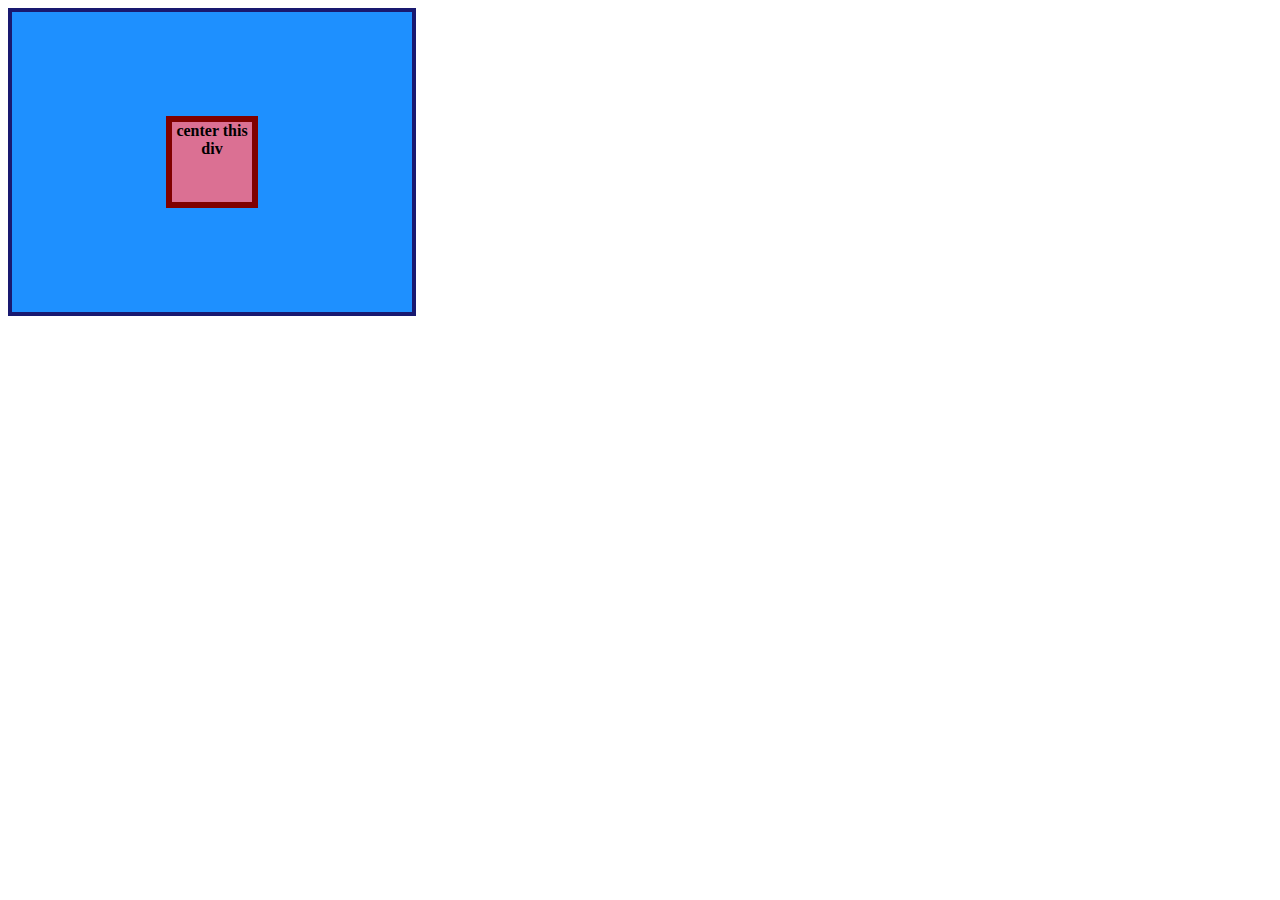
<file: foundations/flex/01-flex-center/index.html>
<!DOCTYPE html>
<html lang="en">
  <head>
    <meta charset="UTF-8">
    <meta http-equiv="X-UA-Compatible" content="IE=edge">
    <meta name="viewport" content="width=device-width, initial-scale=1.0">
    <title>CENTER THIS DIV</title>
    <link rel="stylesheet" href="style.css">
  </head>
  <body>
    <div class="container">
      <div class="box">center this div</div>
    </div>
  </body>
</html>
</file>
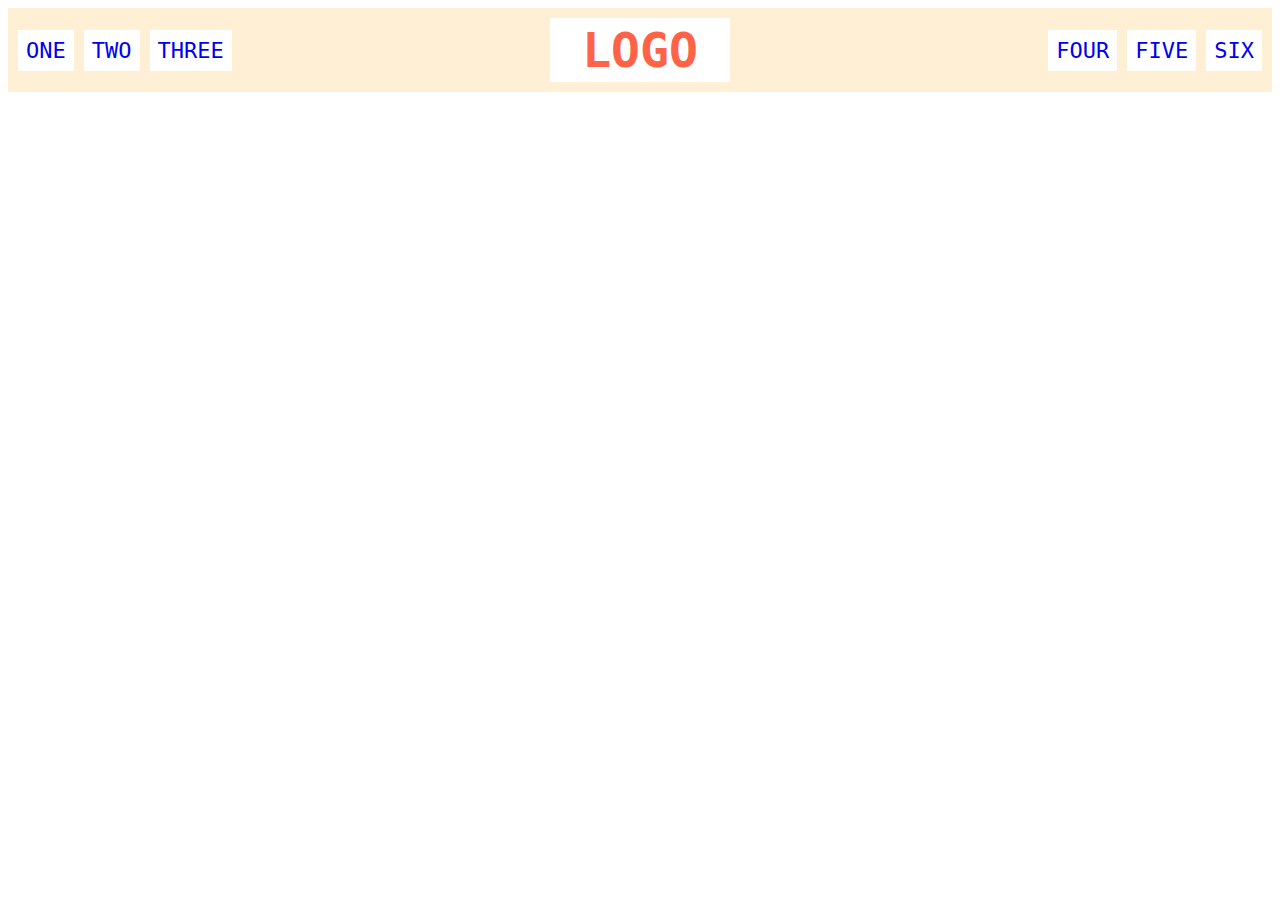
<file: foundations/flex/02-flex-header/index.html>
<!DOCTYPE html>
<html lang="en">
  <head>
    <meta charset="UTF-8">
    <meta http-equiv="X-UA-Compatible" content="IE=edge">
    <meta name="viewport" content="width=device-width, initial-scale=1.0">
    <title>Flex Header</title>
    <link rel="stylesheet" href="style.css">
  </head>
  <body>
    <div class="header">
      <div class="left-links">
        <ul>
          <li><a href="#">ONE</a></li>
          <li><a href="#">TWO</a></li>
          <li><a href="#">THREE</a></li>
        </ul>
      </div>
      <div class="logo">LOGO</div>
      <div class="right-links">
        <ul>
          <li><a href="#">FOUR</a></li>
          <li><a href="#">FIVE</a></li>
          <li><a href="#">SIX</a></li>
        </ul>
      </div>
    </div>
  </body>
</html>
</file>
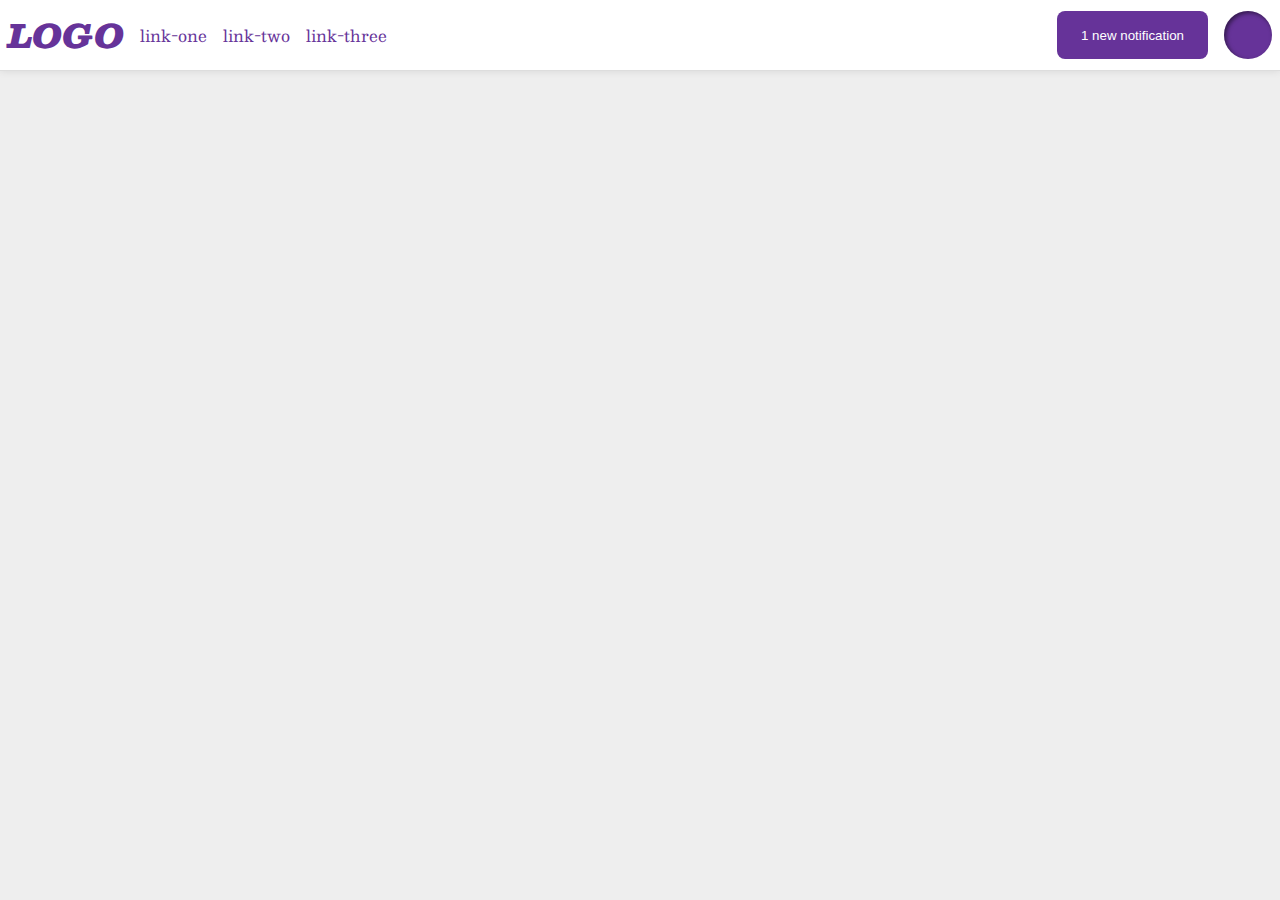
<file: foundations/flex/03-flex-header-2/index.html>
<!doctype html>
<html lang="en">
    <head>
        <meta charset="UTF-8" />
        <meta http-equiv="X-UA-Compatible" content="IE=edge" />
        <meta name="viewport" content="width=device-width, initial-scale=1.0" />
        <title>Flex Header 2</title>
        <link rel="stylesheet" href="style.css" />
    </head>
    <body>
        <div class="header">
            <div class="left">
                <div class="logo">LOGO</div>
                <ul class="links">
                    <li><a href="https://google.com">link-one</a></li>
                    <li><a href="https://google.com">link-two</a></li>
                    <li><a href="https://google.com">link-three</a></li>
                </ul>
            </div>
            <div class="right">
                <button class="notifications">1 new notification</button>
                <div class="profile-image"></div>
            </div>
        </div>
    </body>
</html>
</file>
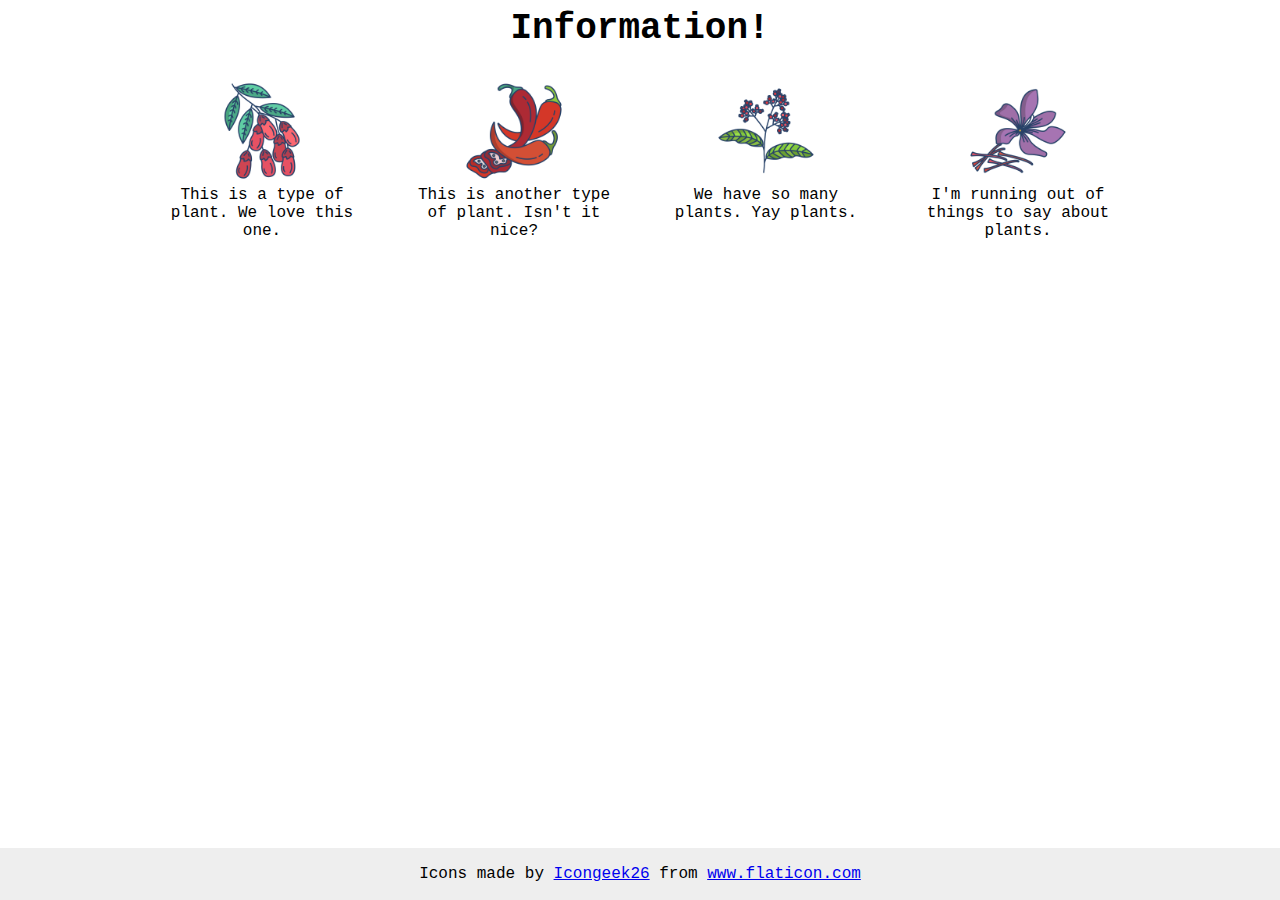
<file: foundations/flex/04-flex-information/index.html>
<!doctype html>
<html lang="en">
    <head>
        <meta charset="UTF-8" />
        <meta http-equiv="X-UA-Compatible" content="IE=edge" />
        <meta name="viewport" content="width=device-width, initial-scale=1.0" />
        <title>Information</title>
        <link rel="stylesheet" href="style.css" />
    </head>
    <body>
        <div class="title">Information!</div>
        <div class="content">
            <div class="description">
                <img src="./images/barberry.png" alt="barberry" />
                <div class="text">
                    This is a type of plant. We love this one.
                </div>
            </div>
            <div class="description">
                <img src="./images/chilli.png" alt="chili" />
                <div class="text">
                    This is another type of plant. Isn't it nice?
                </div>
            </div>
            <div class="description">
                <img src="./images/pepper.png" alt="pepper" />
                <div class="text">We have so many plants. Yay plants.</div>
            </div>
            <div class="description">
                <img src="./images/saffron.png" alt="saffron" />
                <div class="text">
                    I'm running out of things to say about plants.
                </div>
            </div>
        </div>

        <!-- disregard this section, it's here to give attribution to the creator of these icons -->
        <div class="footer">
            <div>
                Icons made by
                <a
                    href="https://www.flaticon.com/authors/icongeek26"
                    title="Icongeek26"
                    >Icongeek26</a
                >
                from
                <a href="https://www.flaticon.com/" title="Flaticon"
                    >www.flaticon.com</a
                >
            </div>
        </div>
    </body>
</html>
</file>
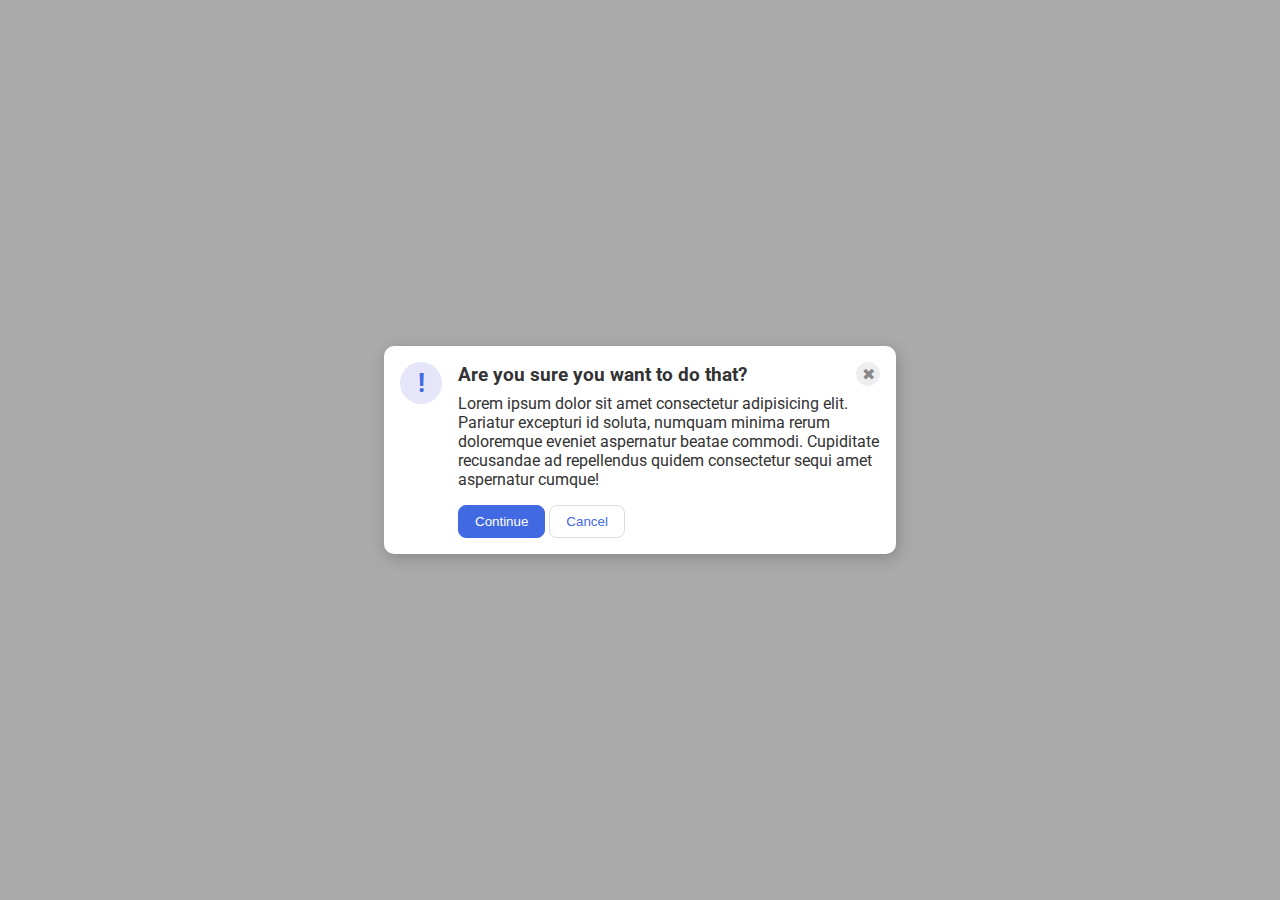
<file: foundations/flex/05-flex-modal/index.html>
<!doctype html>
<html lang="en">
    <head>
        <meta charset="UTF-8" />
        <meta http-equiv="X-UA-Compatible" content="IE=edge" />
        <meta name="viewport" content="width=device-width, initial-scale=1.0" />
        <link rel="stylesheet" href="style.css" />
        <title>Modal</title>
    </head>
    <body>
        <div class="modal">
            <div class="icon">!</div>
            <div class="container">
                <div class="header">
                    Are you sure you want to do that?
                    <button class="close-button">✖</button>
                </div>
                <div class="text">
                    Lorem ipsum dolor sit amet consectetur adipisicing elit.
                    Pariatur excepturi id soluta, numquam minima rerum
                    doloremque eveniet aspernatur beatae commodi. Cupiditate
                    recusandae ad repellendus quidem consectetur sequi amet
                    aspernatur cumque!
                </div>
                <button class="continue">Continue</button>
                <button class="cancel">Cancel</button>
            </div>
        </div>
    </body>
</html>
</file>
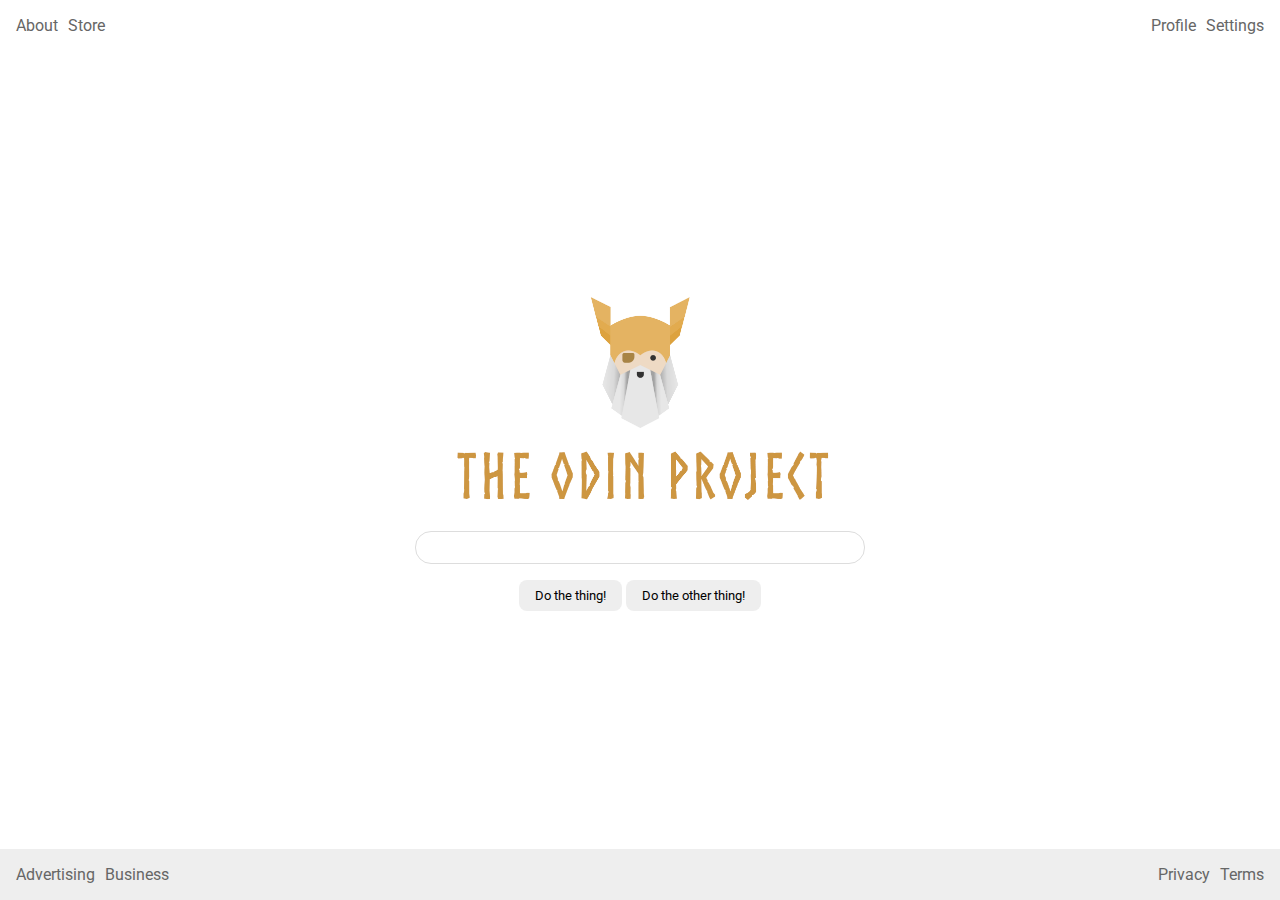
<file: foundations/flex/06-flex-layout/index.html>
<!DOCTYPE html>
<html lang="en">
  <head>
    <meta charset="UTF-8">
    <meta http-equiv="X-UA-Compatible" content="IE=edge">
    <meta name="viewport" content="width=device-width, initial-scale=1.0">
    <title>LAYOUT</title>
    <link rel="stylesheet" href="./style.css">
  </head>
  <body>
    <div class="header">
      <ul class="left-links">
        <li><a href="#">About</a></li>
        <li><a href="#">Store</a></li>
      </ul>
      <ul class="right-links">
        <li><a href="#">Profile</a></li>
        <li><a href="#">Settings</a></li>
      </ul>
    </div>
    <div class="content">
      <img src="./logo.png" alt="Project logo. Represents odin with the project name.">
      <div class="input">
        <input type="text">
      </div>
      <div class="buttons">
        <button>Do the thing!</button>
        <button>Do the other thing!</button>
      </div>
    </div>
    <div class="footer">
      <ul class="left-links">
        <li><a href="#">Advertising</a></li>
        <li><a href="#">Business</a></li>
      </ul>
      <ul class="right-links">
        <li><a href="#">Privacy</a></li>
        <li><a href="#">Terms</a></li>
      </ul>
    </div>
  </body>
</html>
</file>
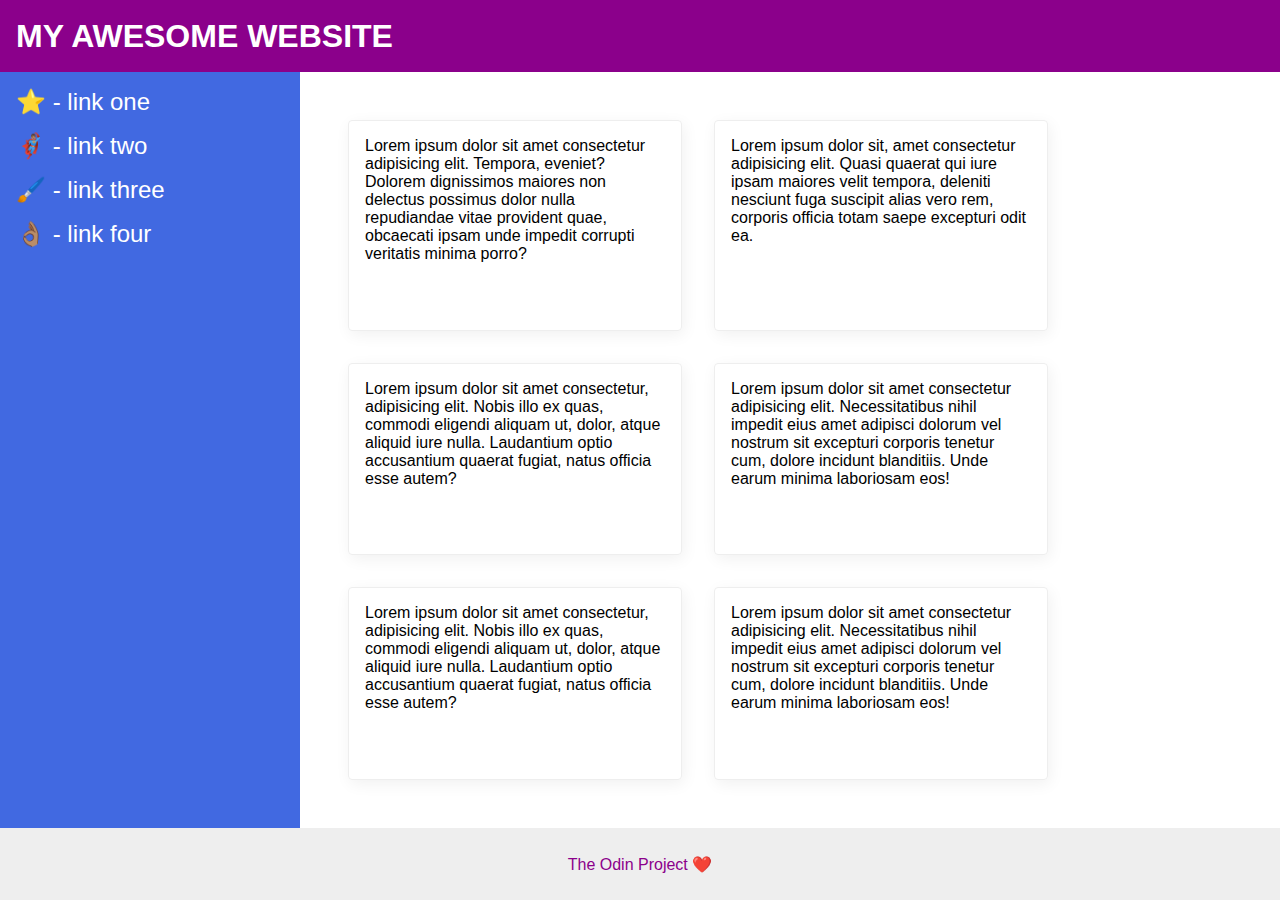
<file: foundations/flex/07-flex-layout-2/index.html>
<!doctype html>
<html lang="en">
    <head>
        <meta charset="UTF-8" />
        <meta http-equiv="X-UA-Compatible" content="IE=edge" />
        <meta name="viewport" content="width=device-width, initial-scale=1.0" />
        <title>The Holy Grail</title>
        <link rel="stylesheet" href="style.css" />
    </head>
    <body>
        <div class="header">MY AWESOME WEBSITE</div>
        <div class="content">
            <div class="sidebar">
                <ul>
                    <li><a href="#">⭐ - link one</a></li>
                    <li><a href="#">🦸🏽‍♂️ - link two</a></li>
                    <li><a href="#">🖌️ - link three</a></li>
                    <li><a href="#">👌🏽 - link four</a></li>
                </ul>
            </div>
            <div class="cards">
                <div class="card">
                    Lorem ipsum dolor sit amet consectetur adipisicing elit.
                    Tempora, eveniet? Dolorem dignissimos maiores non delectus
                    possimus dolor nulla repudiandae vitae provident quae,
                    obcaecati ipsam unde impedit corrupti veritatis minima
                    porro?
                </div>
                <div class="card">
                    Lorem ipsum dolor sit, amet consectetur adipisicing elit.
                    Quasi quaerat qui iure ipsam maiores velit tempora, deleniti
                    nesciunt fuga suscipit alias vero rem, corporis officia
                    totam saepe excepturi odit ea.
                </div>
                <div class="card">
                    Lorem ipsum dolor sit amet consectetur, adipisicing elit.
                    Nobis illo ex quas, commodi eligendi aliquam ut, dolor,
                    atque aliquid iure nulla. Laudantium optio accusantium
                    quaerat fugiat, natus officia esse autem?
                </div>
                <div class="card">
                    Lorem ipsum dolor sit amet consectetur adipisicing elit.
                    Necessitatibus nihil impedit eius amet adipisci dolorum vel
                    nostrum sit excepturi corporis tenetur cum, dolore incidunt
                    blanditiis. Unde earum minima laboriosam eos!
                </div>
                <div class="card">
                    Lorem ipsum dolor sit amet consectetur, adipisicing elit.
                    Nobis illo ex quas, commodi eligendi aliquam ut, dolor,
                    atque aliquid iure nulla. Laudantium optio accusantium
                    quaerat fugiat, natus officia esse autem?
                </div>
                <div class="card">
                    Lorem ipsum dolor sit amet consectetur adipisicing elit.
                    Necessitatibus nihil impedit eius amet adipisci dolorum vel
                    nostrum sit excepturi corporis tenetur cum, dolore incidunt
                    blanditiis. Unde earum minima laboriosam eos!
                </div>
            </div>
        </div>
        <div class="footer">The Odin Project ❤️</div>
    </body>
</html>
</file>
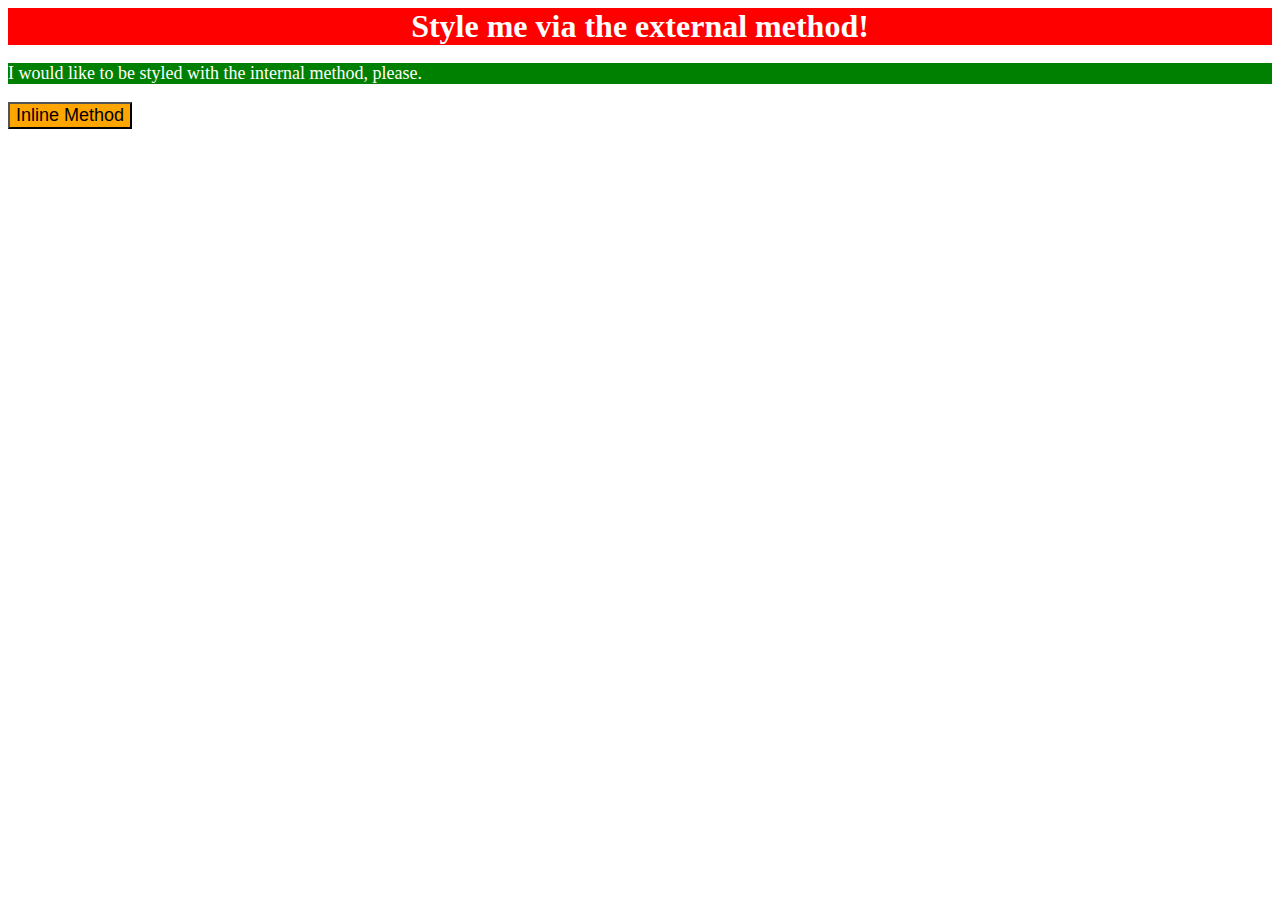
<file: foundations/intro-to-css/01-css-methods/index.html>
<!doctype html>
<html lang="en">
    <head>
        <meta charset="UTF-8" />
        <meta http-equiv="X-UA-Compatible" content="IE=edge" />
        <meta name="viewport" content="width=device-width, initial-scale=1.0" />
        <title>Methods for Adding CSS</title>
        <link rel="stylesheet" href="styles.css" />
        <style>
            p {
                background-color: green;
                color: white;
                font-size: 18px;
            }
        </style>
    </head>
    <body>
        <div>Style me via the external method!</div>
        <p>I would like to be styled with the internal method, please.</p>
        <button style="background-color: orange; font-size: 18px">
            Inline Method
        </button>
    </body>
</html>
</file>
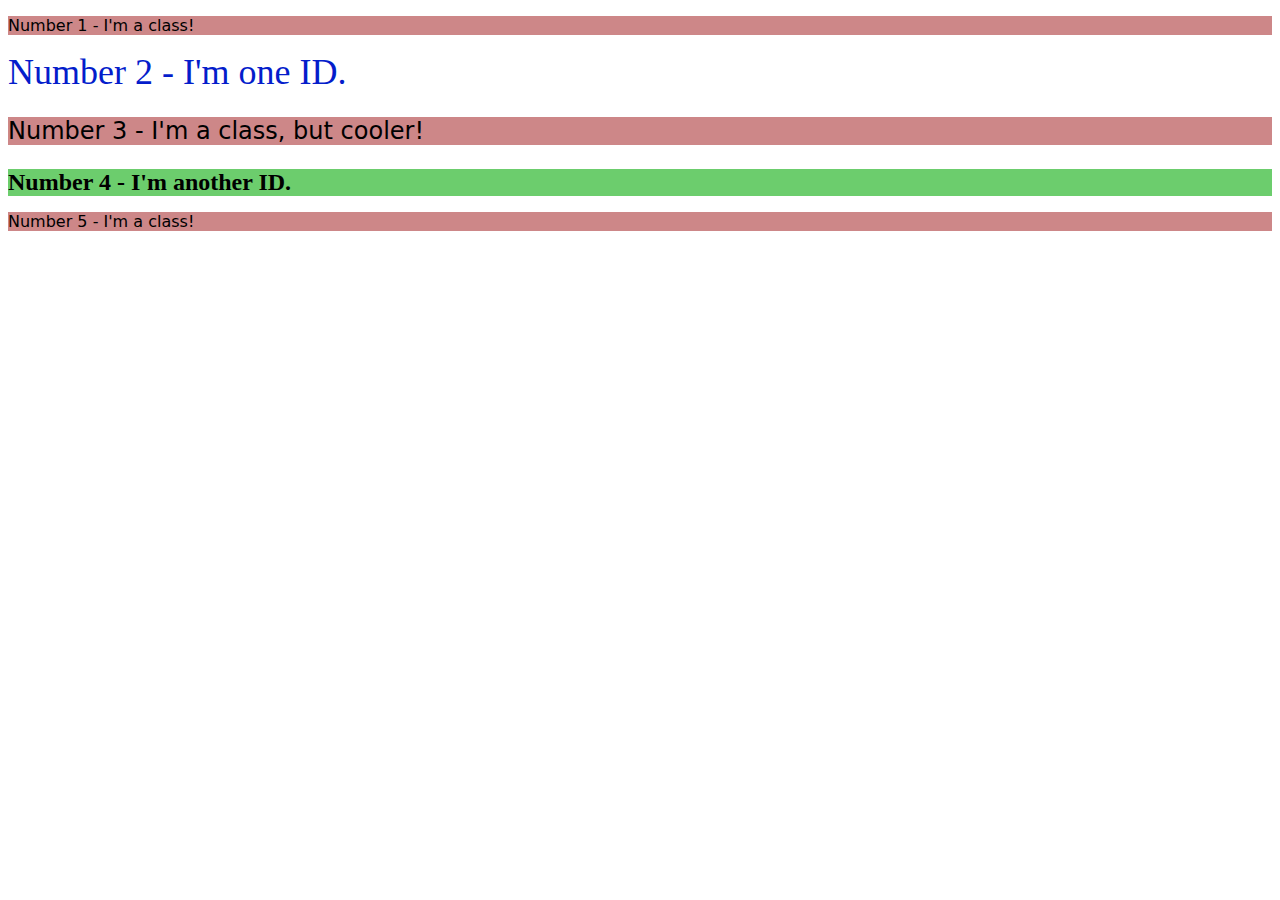
<file: foundations/intro-to-css/02-class-id-selectors/index.html>
<!doctype html>
<html lang="en">
    <head>
        <meta charset="UTF-8" />
        <meta http-equiv="X-UA-Compatible" content="IE=edge" />
        <meta name="viewport" content="width=device-width, initial-scale=1.0" />
        <title>Class and ID Selectors</title>
        <link rel="stylesheet" href="style.css" />
    </head>
    <body>
        <p class="odd">Number 1 - I'm a class!</p>
        <div id="number-two">Number 2 - I'm one ID.</div>
        <p class="odd number-three">Number 3 - I'm a class, but cooler!</p>
        <div id="number-four">Number 4 - I'm another ID.</div>
        <p class="odd">Number 5 - I'm a class!</p>
    </body>
</html>
</file>
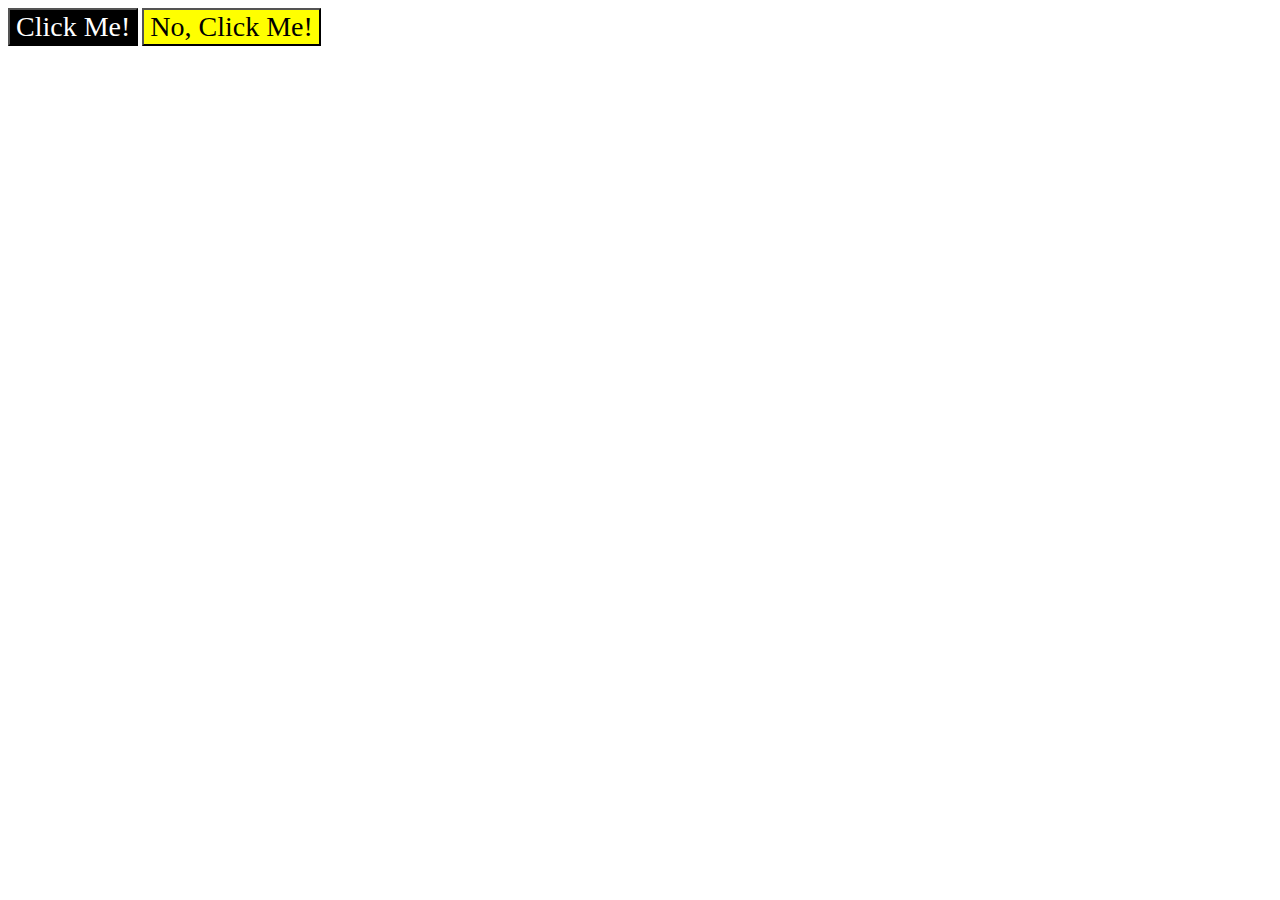
<file: foundations/intro-to-css/03-grouping-selectors/index.html>
<!doctype html>
<html lang="en">
    <head>
        <meta charset="UTF-8" />
        <meta http-equiv="X-UA-Compatible" content="IE=edge" />
        <meta name="viewport" content="width=device-width, initial-scale=1.0" />
        <title>Grouping Selectors</title>
        <link rel="stylesheet" href="style.css" />
    </head>
    <body>
        <button class="click-me black">Click Me!</button>
        <button class="click-me yellow">No, Click Me!</button>
    </body>
</html>
</file>
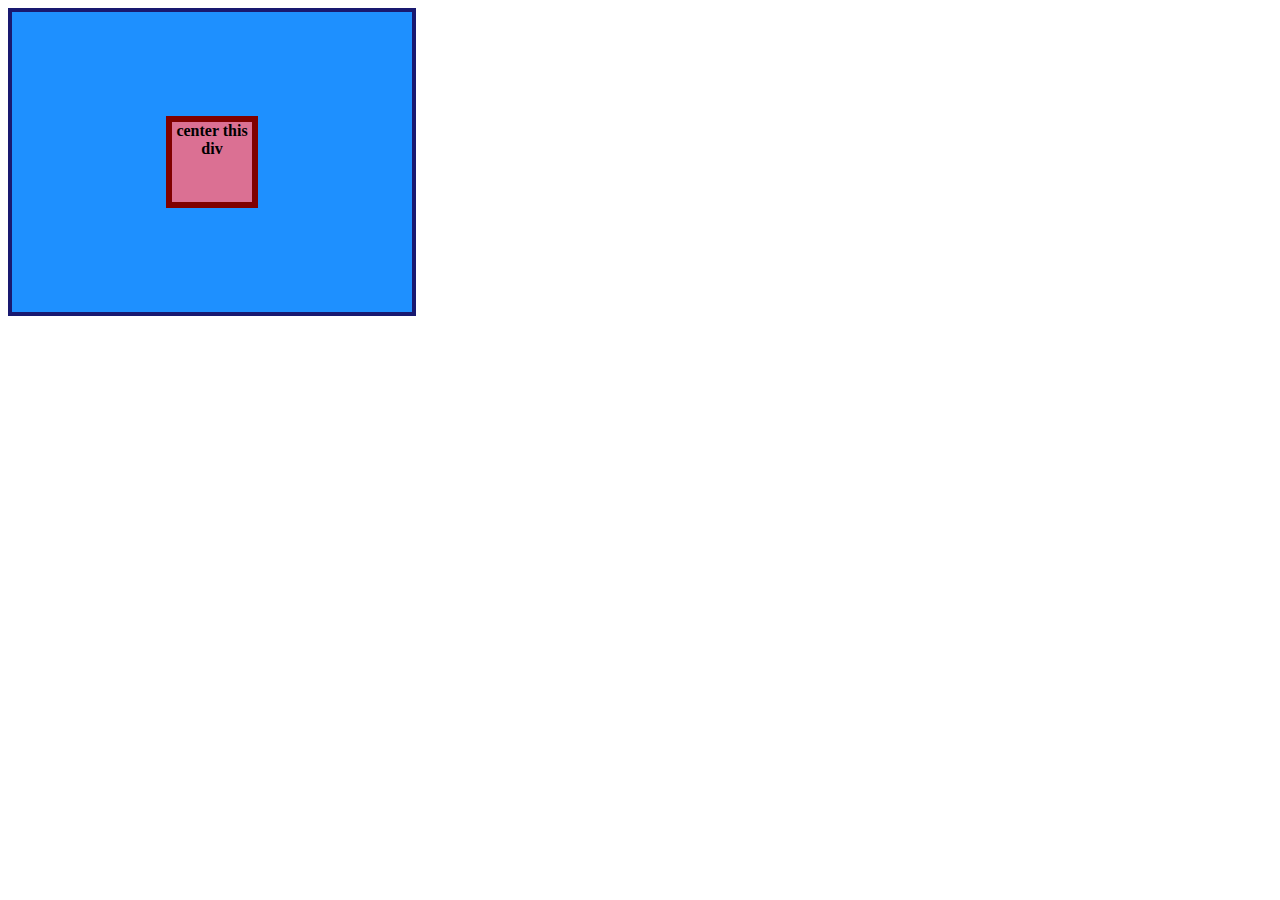
<file: foundations/flex/01-flex-center/solution/solution.html>
<!DOCTYPE html>
<html lang="en">
  <head>
    <meta charset="UTF-8">
    <meta http-equiv="X-UA-Compatible" content="IE=edge">
    <meta name="viewport" content="width=device-width, initial-scale=1.0">
    <title>CENTER THIS DIV</title>
    <link rel="stylesheet" href="solution.css">
  </head>
  <body>
    <div class="container">
      <div class="box">center this div</div>
    </div>
  </body>
</html>
</file>
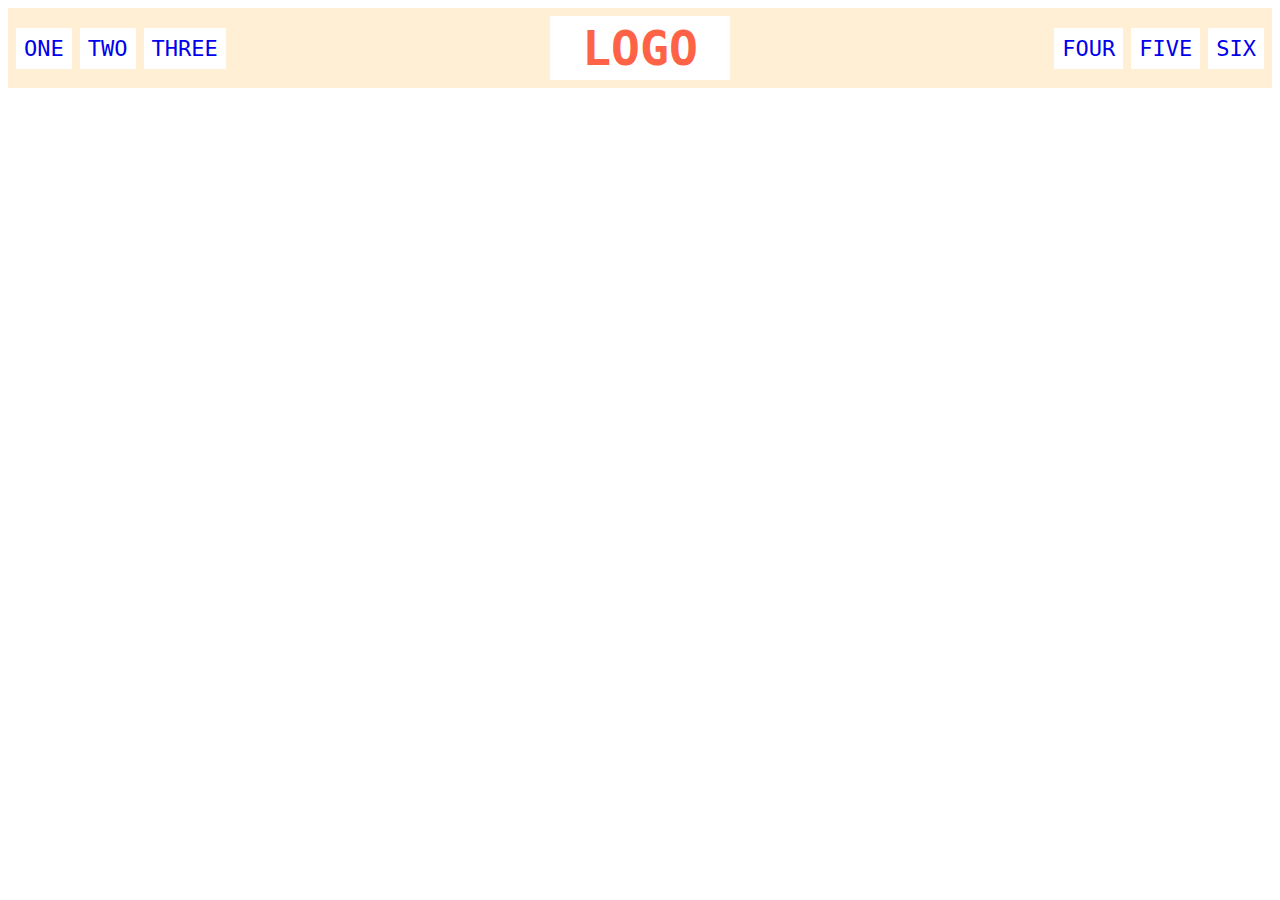
<file: foundations/flex/02-flex-header/solution/solution.html>
<!DOCTYPE html>
<html lang="en">
  <head>
    <meta charset="UTF-8">
    <meta http-equiv="X-UA-Compatible" content="IE=edge">
    <meta name="viewport" content="width=device-width, initial-scale=1.0">
    <title>Flex Header</title>
    <link rel="stylesheet" href="solution.css">
  </head>
  <body>
    <div class="header">
      <div class="left-links">
        <ul>
          <li><a href="#">ONE</a></li>
          <li><a href="#">TWO</a></li>
          <li><a href="#">THREE</a></li>
        </ul>
      </div>
      <div class="logo">LOGO</div>
      <div class="right-links">
        <ul>
          <li><a href="#">FOUR</a></li>
          <li><a href="#">FIVE</a></li>
          <li><a href="#">SIX</a></li>
        </ul>
      </div>
    </div>
  </body>
</html>
</file>
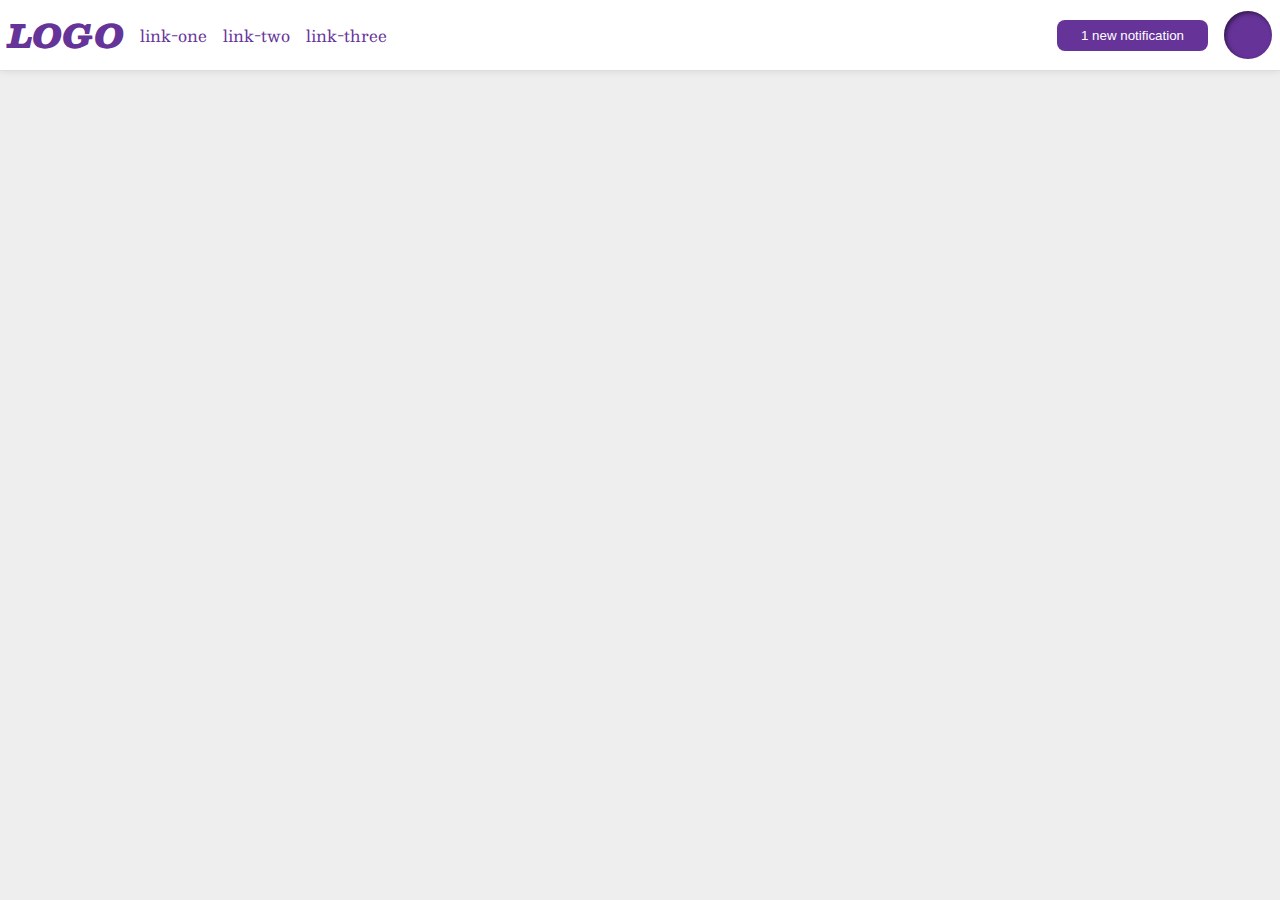
<file: foundations/flex/03-flex-header-2/solution/solution.html>
<!DOCTYPE html>
<html lang="en">
  <head>
    <meta charset="UTF-8">
    <meta http-equiv="X-UA-Compatible" content="IE=edge">
    <meta name="viewport" content="width=device-width, initial-scale=1.0">
    <title>Flex Header 2</title>
    <link rel="stylesheet" href="solution.css">
  </head>
  <body>
    <div class="header">
      <div class="left">
        <div class="logo">
          LOGO
        </div>
        <ul class="links">
          <li><a href="https://google.com">link-one</a></li>
          <li><a href="https://google.com">link-two</a></li>
          <li><a href="https://google.com">link-three</a></li>
        </ul>
      </div>
      <div class="right">
        <button class="notifications">
          1 new notification
        </button>
        <div class="profile-image"></div>
      </div>
    </div>
  </body>
</html>
</file>
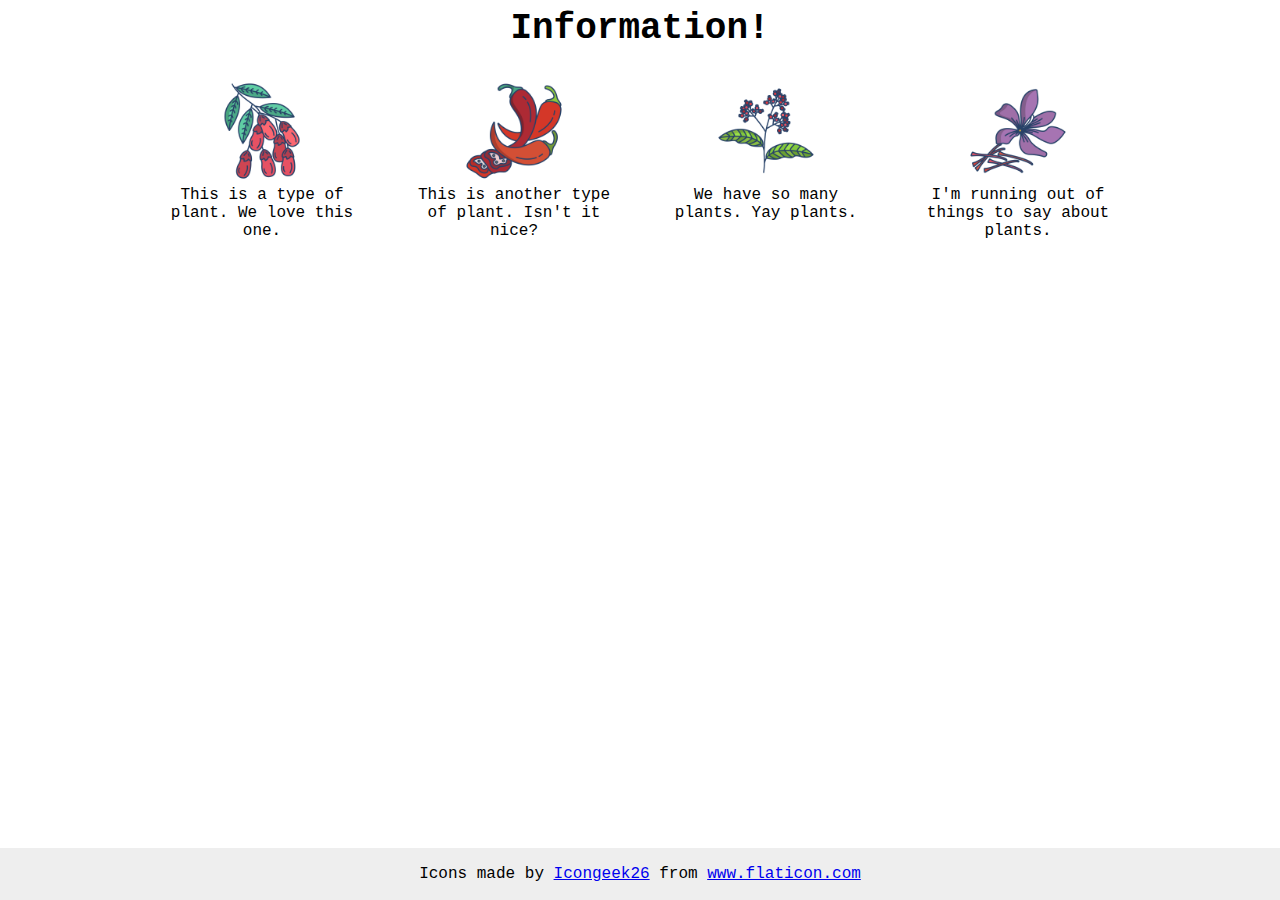
<file: foundations/flex/04-flex-information/solution/solution.html>
<!DOCTYPE html>
<html lang="en">
  <head>
    <meta charset="UTF-8">
    <meta http-equiv="X-UA-Compatible" content="IE=edge">
    <meta name="viewport" content="width=device-width, initial-scale=1.0">
    <title>Information</title>
    <link rel="stylesheet" href="solution.css">
  </head>
  <body>
    <div class="title">Information!</div>

    <div class="container">
      <div class="info">
        <img src="./images/barberry.png" alt="barberry">
        <div class="text">This is a type of plant. We love this one.</div>
      </div>
      <div class="info">
        <img src="./images/chilli.png" alt="chili">
        <div class="text">This is another type of plant. Isn't it nice?</div>
      </div>
      <div class="info">
        <img src="./images/pepper.png" alt="pepper">
        <div class="text">We have so many plants. Yay plants.</div>
      </div>
      <div class="info">
        <img src="./images/saffron.png" alt="saffron">
        <div class="text">I'm running out of things to say about plants.</div>
      </div>
    </div>

    <!-- disregard this section, it's here to give attribution to the creator of these icons -->
    <div class="footer">
      <div>Icons made by <a href="https://www.flaticon.com/authors/icongeek26" title="Icongeek26">Icongeek26</a> from <a href="https://www.flaticon.com/" title="Flaticon">www.flaticon.com</a></div>
    </div>
  </body>
</html>
</file>
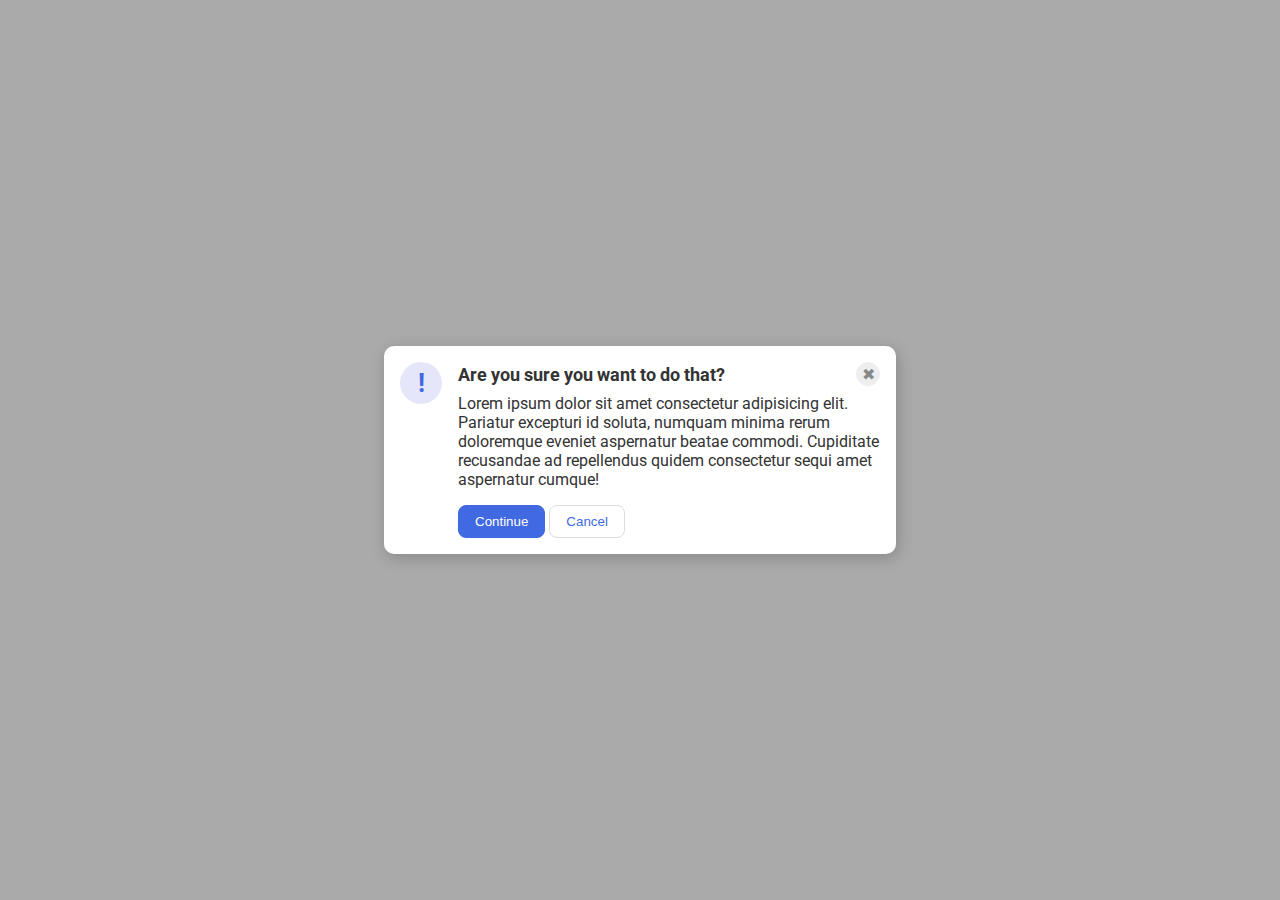
<file: foundations/flex/05-flex-modal/solution/solution.html>
<!DOCTYPE html>
<html lang="en">
  <head>
    <meta charset="UTF-8">
    <meta http-equiv="X-UA-Compatible" content="IE=edge">
    <meta name="viewport" content="width=device-width, initial-scale=1.0">
    <link rel="stylesheet" href="solution.css">
    <title>Modal</title>
  </head>
  <body>
    <div class="modal">
      <div class="icon">!</div>
      <!-- additional container used here -->
      <div class="container">
        <!-- header div was moved to encompass the close button as well -->
        <div class="header">Are you sure you want to do that?
          <button class="close-button">✖</button>
        </div>
        <div class="text">Lorem ipsum dolor sit amet consectetur adipisicing elit. Pariatur excepturi id soluta, numquam minima rerum doloremque eveniet aspernatur beatae commodi. Cupiditate recusandae ad repellendus quidem consectetur sequi amet aspernatur cumque!</div>
        <button class="continue">Continue</button>
        <button class="cancel">Cancel</button>
      </div>
    </div>
  </body>
</html>
</file>
<file: foundations/flex/01-flex-center/style.css>
.container {
    background: dodgerblue;
    border: 4px solid midnightblue;
    width: 400px;
    height: 300px;
    display: flex;
    justify-content: center;
    align-items: center;
}

.box {
    background: palevioletred;
    font-weight: bold;
    text-align: center;
    border: 6px solid maroon;
    width: 80px;
    height: 80px;
}
</file>
<file: foundations/flex/02-flex-header/style.css>
.header {
    font-family: monospace;
    background: papayawhip;
    display: flex;
    align-items: center;
    padding: 10px;
    justify-content: space-between;
}

.logo {
    font-size: 48px;
    font-weight: 900;
    color: tomato;
    background: white;
    padding: 4px 32px;
    margin: auto;
}

ul {
    /* this removes the dots on the list items*/
    list-style-type: none;
    display: flex;
    gap: 10px;
    margin: 0px;
    padding: 0px;
}

a {
    font-size: 22px;
    background: white;
    padding: 8px;
    /* this removes the line under the links */
    text-decoration: none;
}
</file>
<file: foundations/flex/03-flex-header-2/style.css>
/* this is some magical font-importing.
you'll learn about it later. */
@import url("https://fonts.googleapis.com/css2?family=Besley:ital,wght@0,400;1,900&display=swap");

body {
    margin: 0;
    background: #eee;
    font-family: Besley, serif;
}

.header {
    background: white;
    border-bottom: 1px solid #ddd;
    box-shadow: 0 0 8px rgba(0, 0, 0, 0.1);
    display: flex;
    justify-content: space-between;
    align-items: center;
    padding: 8px;
}

.left,
.right {
    display: flex;
    gap: 16px;
}

.profile-image {
    background: rebeccapurple;
    box-shadow: inset 2px 2px 4px rgba(0, 0, 0, 0.5);
    border-radius: 50%;
    width: 48px;
    height: 48px;
}

.logo {
    color: rebeccapurple;
    font-size: 32px;
    font-weight: 900;
    font-style: italic;
}

button {
    border: none;
    border-radius: 8px;
    background: rebeccapurple;
    color: white;
    padding: 8px 24px;
}

a {
    /* this removes the line under our links */
    text-decoration: none;
    color: rebeccapurple;
}

ul {
    list-style-type: none;
    display: flex;
    align-items: center;
    margin: 0px;
    padding: 0px;
    gap: 16px;
}
</file>
<file: foundations/flex/04-flex-information/style.css>
body {
    font-family: "Courier New", Courier, monospace;
}

img {
    width: 100px;
    height: 100px;
}

.title {
    font-size: 36px;
    font-weight: 900;
    text-align: center;
    margin: 0px 0px 32px;
}

/* do not edit this footer */
.footer {
    position: fixed;
    bottom: 0;
    left: 0;
    right: 0;
    height: 52px;
    display: flex;
    align-items: center;
    justify-content: center;
    background: #eee;
}

body {
    text-align: center;
}

.content {
    display: flex;
    gap: 52px;
    justify-content: center;
}

.description {
    max-width: 200px;
}
</file>
<file: foundations/flex/05-flex-modal/style.css>
@import url("https://fonts.googleapis.com/css2?family=Roboto:wght@400;700&display=swap");

html,
body {
    height: 100%;
}

body {
    font-family: Roboto, sans-serif;
    margin: 0;
    background: #aaa;
    color: #333;
    /* I'll give you this one for free lol */
    display: flex;
    align-items: center;
    justify-content: center;
}

.modal {
    background: white;
    width: 480px;
    border-radius: 10px;
    box-shadow: 2px 4px 16px rgba(0, 0, 0, 0.2);
}

.icon {
    color: royalblue;
    font-size: 26px;
    font-weight: 700;
    background: lavender;
    width: 42px;
    height: 42px;
    border-radius: 50%;
    display: flex;
    align-items: center;
    justify-content: center;
}

.close-button {
    background: #eee;
    border-radius: 50%;
    color: #888;
    font-weight: 400;
    font-size: 16px;
    height: 24px;
    width: 24px;
    display: flex;
    align-items: center;
    justify-content: center;
    border: 1px solid #eee;
    padding: 0;
}

button {
    cursor: pointer;
    padding: 8px 16px;
    border-radius: 8px;
}

button.continue {
    background: royalblue;
    border: 1px solid royalblue;
    color: white;
}

button.cancel {
    background: white;
    border: 1px solid #ddd;
    color: royalblue;
}

.modal {
    display: flex;
    padding: 16px;
    gap: 16px;
}

.icon,
.close-button {
    flex-shrink: 0;
}

.header {
    display: flex;
    justify-content: space-between;
    align-items: center;
    font-weight: bold;
    font-size: larger;
    margin-bottom: 8px;
}

.text {
    margin-bottom: 16px;
}
</file>
<file: foundations/flex/06-flex-layout/style.css>
@import url("https://fonts.googleapis.com/css2?family=Roboto:wght@400;700&display=swap");

* {
    padding: 0px;
    margin: 0px;
}

body {
    height: 100vh;
    margin: 0;
    overflow: hidden;
    font-family: Roboto, sans-serif;
}

img {
    width: 600px;
}

button {
    font-family: Roboto, sans-serif;
    border: none;
    border-radius: 8px;
    background: #eee;
}

input {
    border: 1px solid #ddd;
    border-radius: 16px;
    padding: 8px 24px;
    width: 400px;
}

.header,
.footer {
    display: flex;
    justify-content: space-between;
    padding: 16px;
}

.footer {
    background-color: #eee;
}

ul {
    list-style: none;
    display: flex;
    gap: 10px;
}

body {
    display: flex;
    flex-direction: column;
}

.content {
    flex: 1;
    display: flex;
    flex-flow: column wrap;
    align-items: center;
    justify-content: center;
    gap: 16px;
}

a {
    text-decoration: none;
    color: #666;
}

button {
    padding: 8px 16px;
}
</file>
<file: foundations/flex/07-flex-layout-2/style.css>
body {
    font-family:
        -apple-system, BlinkMacSystemFont, "Segoe UI", Roboto, Oxygen, Ubuntu,
        Cantarell, "Open Sans", "Helvetica Neue", sans-serif;
    margin: 0;
    min-height: 100vh;
}

.header {
    height: 72px;
    background: darkmagenta;
    color: white;
}

.footer {
    height: 72px;
    background: #eee;
    color: darkmagenta;
}

.sidebar {
    width: 300px;
    background: royalblue;
    box-sizing: border-box;
}

.card {
    border: 1px solid #eee;
    box-shadow: 2px 4px 16px rgba(0, 0, 0, 0.06);
    border-radius: 4px;
}

.header {
    font-size: 32px;
    font-weight: 900;
    display: flex;
    align-items: center;
    padding-left: 16px;
}

.footer {
    display: flex;
    justify-content: center;
    align-items: center;
}

.content {
    display: flex;
    flex: 1;
}

body {
    display: flex;
    flex-direction: column;
}

.sidebar {
    flex-shrink: 0;
    padding: 16px;
}

ul {
    list-style: none;
    margin: 0px;
    padding: 0px;
}

li {
    margin-bottom: 16px;
}

a {
    text-decoration: none;
    color: white;
    font-size: 24px;
}

.cards {
    padding: 48px;
    display: flex;
    flex-wrap: wrap;
    gap: 32px;
}

.card {
    padding: 16px;
    width: 300px;
}
</file>
<file: foundations/intro-to-css/01-css-methods/styles.css>
div {
    background-color: red;
    color: white;
    font-size: 32px;
    text-align: center;
    font-weight: bold;
}
</file>
<file: foundations/intro-to-css/02-class-id-selectors/style.css>
.odd {
    background-color: #cd8788;
    font-family: Verdana, "DejaVu Sans", sans-serif;
}

#number-two {
    color: #041dcb;
    font-size: 36px;
}

.odd.number-three {
    font-size: 24px;
}

#number-four {
    background-color: #6ccd6d;
    font-size: 24px;
    font-weight: bold;
}
</file>
<file: foundations/intro-to-css/03-grouping-selectors/style.css>
.click-me {
    font-size: 28px;
    font-family: Halvetica, "Times New Roman", sans-serif;
}

.click-me.black {
    background-color: #000000;
    color: #ffffff;
}

.click-me.yellow {
    background-color: #ffff00;
}
</file>
<file: foundations/flex/01-flex-center/solution/solution.css>
.container {
  background: dodgerblue;
  border: 4px solid midnightblue;
  width: 400px;
  height: 300px;
}

.box {
  background: palevioletred;
  font-weight: bold;
  text-align: center;
  border: 6px solid maroon;
  width: 80px;
  height: 80px;
}

/* SOLUTION */

/* disclaimer: duplicating the `.container` selector here isn't best practice.
In your solution you probably put it right inside the existing `.container`,
which _is_ the best practice. 

We separated it out here to make it extra clear what has changed. */

.container {
  display: flex;
  align-items: center;
  justify-content: center;
}
</file>
<file: foundations/flex/02-flex-header/solution/solution.css>
.header  {
  font-family: monospace;
  background: papayawhip;
}

.logo {
  font-size: 48px;
  font-weight: 900;
  color: tomato;
  background: white;
  padding: 4px 32px;
}

ul {
  /* this removes the dots on the list items*/
  list-style-type: none;
}

a {
  font-size: 22px;
  background: white;
  padding: 8px;
  /* this removes the line under the links */
  text-decoration: none;
}

/* SOLUTION */

.header {
  padding: 8px;
  display: flex;
  align-items: center;
  justify-content: space-between;
}

ul {
  display: flex;
  margin: 0;
  padding: 0;
  gap: 8px;
}
</file>
<file: foundations/flex/03-flex-header-2/solution/solution.css>
/* this is some magical font-importing.  
you'll learn about it later. */
@import url('https://fonts.googleapis.com/css2?family=Besley:ital,wght@0,400;1,900&display=swap');

body {
  margin: 0;
  background: #eee;
  font-family: Besley, serif;
}

.header {
  background: white;
  border-bottom: 1px solid #ddd;
  box-shadow: 0 0 8px rgba(0,0,0,.1);
}

.profile-image {
  background: rebeccapurple;
  box-shadow: inset 2px 2px 4px rgba(0,0,0,.5);
  border-radius: 50%;
  width: 48px;
  height:  48px;
}

.logo {
  color: rebeccapurple;
  font-size: 32px;
  font-weight: 900;
  font-style: italic;
}

button {
  border: none;
  border-radius: 8px;
  background: rebeccapurple;
  color: white;
  padding: 8px 24px;
}

a {
  /* this removes the line under our links */
  text-decoration: none;
  color: rebeccapurple;
}

ul {
  list-style-type: none;
}

/* SOLUTION */

.header {
  display: flex;
  justify-content: space-between;
  padding: 8px;
}

ul {
  display: flex;
  margin: 0;
  padding: 0;
  gap: 16px;
}

.left, .right {
  display: flex;
  align-items: center;
  gap: 16px;
}
</file>
<file: foundations/flex/04-flex-information/solution/solution.css>
body {
  font-family: 'Courier New', Courier, monospace;
}

img {
  width: 100px;
  height: 100px;
}

.title {
  font-size: 36px;
  font-weight: 900;
}

/* do not edit this footer */
.footer {
  position: fixed;
  bottom: 0;
  left: 0;
  right: 0;
  height: 52px;
  display: flex;
  align-items: center;
  justify-content: center;
  background: #eee;
}

/* SOLUTION */

body {
  text-align: center;
}

.title {
  margin-bottom: 32px;
}

.container {
  display: flex;
  justify-content: center;
  gap: 52px;
}

.info {
  max-width: 200px;
}
</file>
<file: foundations/flex/05-flex-modal/solution/solution.css>
@import url('https://fonts.googleapis.com/css2?family=Roboto:wght@400;700&display=swap');

html, body {
  height: 100%;
}

body {
  font-family: Roboto, sans-serif;
  margin: 0;
  background: #aaa;
  color: #333;
  /* I'll give you this one for free */
  display: flex;
  align-items: center;
  justify-content: center;
}

.modal {
  background: white;
  width: 480px;
  border-radius: 10px;
  box-shadow: 2px 4px 16px rgba(0,0,0,.2);
}

.icon {
  color: royalblue;
  font-size: 26px;
  font-weight: 700;
  background: lavender;
  width: 42px;
  height: 42px;
  border-radius: 50%;
  display: flex;
  align-items: center;
  justify-content: center;
}

.close-button {
  background: #eee;
  border-radius: 50%;
  color: #888;
  font-weight: 400;
  font-size: 16px;
  height: 24px;
  width: 24px;
  display: flex;
  align-items: center;
  justify-content: center;
  border: 1px solid #eee;
  padding: 0;
}

button {
  cursor: pointer;
  padding: 8px 16px;
  border-radius: 8px;
}

button.continue {
  background: royalblue;
  border: 1px solid royalblue;
  color: white;
}

button.cancel {
  background: white;
  border: 1px solid #ddd;
  color: royalblue;
}

/* SOLUTION: */

.modal {
  display: flex;
  gap: 16px;
  padding: 16px;
}

.icon {
  /* this keeps the icon from getting smashed by the text */
  flex-shrink: 0;
}
/* header container should be wrapped around the button element as well in order for flex style to work */
.header {
  display: flex;
  align-items: center;
  justify-content: space-between;
  font-size: 18px;
  font-weight: 700;
  margin-bottom: 8px;
}

.text {
  margin-bottom: 16px;
}
</file>
